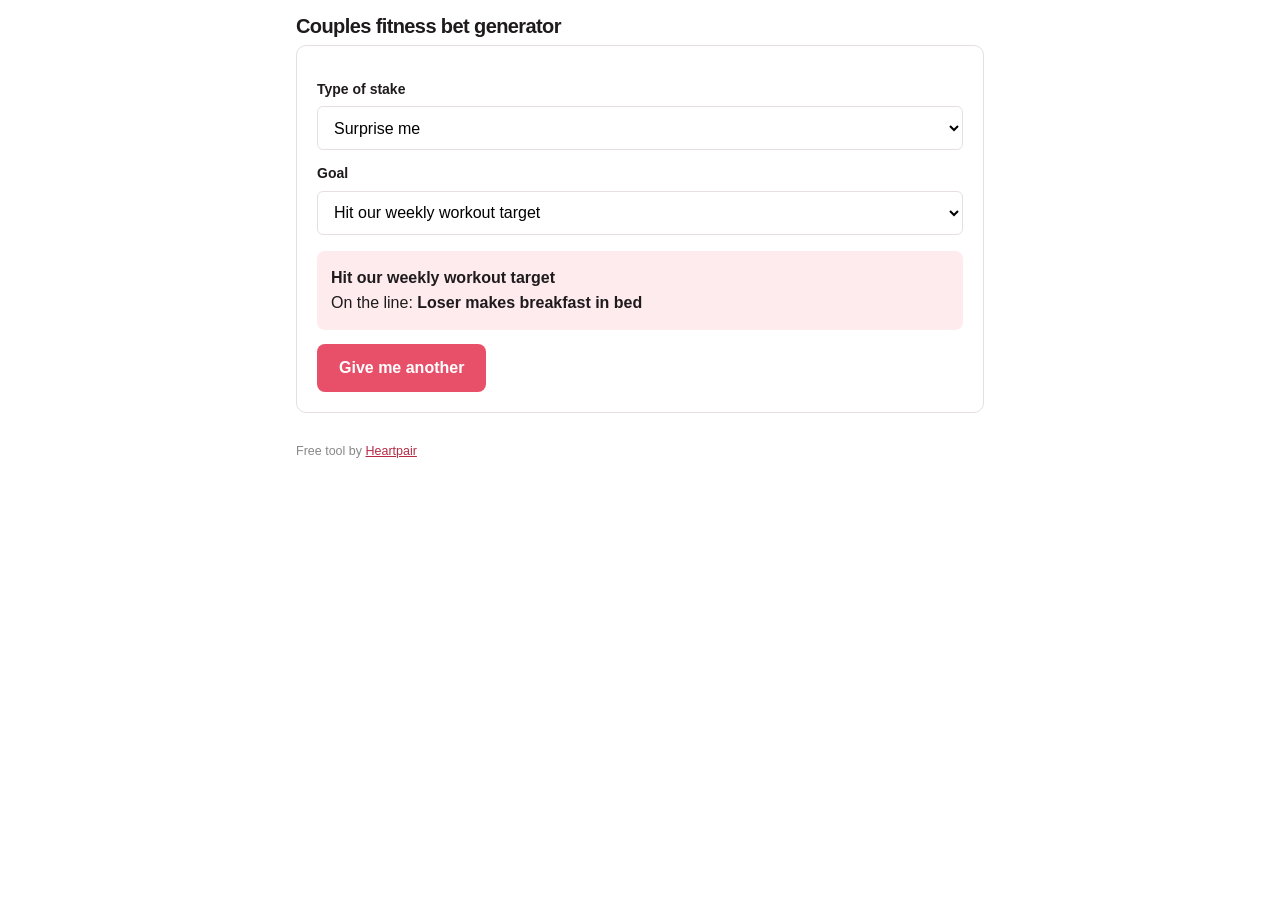
<file: couples-fitness-bet-generator/index.html>
<!doctype html><html lang="en"><head><meta charset="utf-8"><meta name="viewport" content="width=device-width,initial-scale=1"><meta name="robots" content="noindex,follow"><link rel="canonical" href="https://heartpair.app/tools/couples-fitness-bet-generator/"><title>Couples fitness bet generator · Heartpair</title><link rel="stylesheet" href="../style.css"><style>body{background:#fff;margin:0}.embed{padding:16px;max-width:720px;margin:0 auto}.embed h1{font-size:20px;margin:0 0 4px}.credit{font-size:12.5px;color:#888;margin-top:12px}</style></head><body><main class="embed tool"><h1>Couples fitness bet generator</h1><div class="tool-box"><label for="kind">Type of stake</label><select id="kind"><option value="all">Surprise me</option><option value="food">Food</option><option value="chores">Chores</option><option value="sweet">Sweet</option><option value="fun">Fun</option></select><label for="goal">Goal</label><select id="goal"><option>Hit our weekly workout target</option><option>Most workouts this week</option><option>Most steps by Sunday</option><option>Finish our 5K training plan</option></select><div class="out" id="bout"></div><button class="btn" id="bgo" type="button" style="margin-top:14px">Give me another</button></div><p class="credit">Free tool by <a href="https://heartpair.app/tools/couples-fitness-bet-generator/" target="_blank" rel="noopener">Heartpair</a></p></main><script>(function(){var B={food:["Loser cooks dinner","Loser buys coffee all week","Winner picks the takeaway","Loser makes breakfast in bed"],chores:["Loser does the dishes for a week","Loser makes the bed every morning","Loser does the laundry","Loser takes out the bins for a month"],sweet:["Loser gives a 20-minute massage","Loser plans the next date night","Loser writes a love letter","Loser owes a kiss. House rules."],fun:["Winner picks the film","Winner controls the playlist for a week","Loser sings in the car","Loser wears the winner's outfit choice"]};var k=document.getElementById("kind"),g=document.getElementById("goal"),o=document.getElementById("bout");function run(){var pool=k.value==="all"?[].concat(B.food,B.chores,B.sweet,B.fun):B[k.value];var a=new Uint32Array(1);crypto.getRandomValues(a);o.innerHTML="<strong>"+g.value+"</strong><br>On the line: <strong>"+pool[a[0]%pool.length]+"</strong>"}k.onchange=run;g.onchange=run;document.getElementById("bgo").onclick=run;run()})();</script></body></html>
</file>
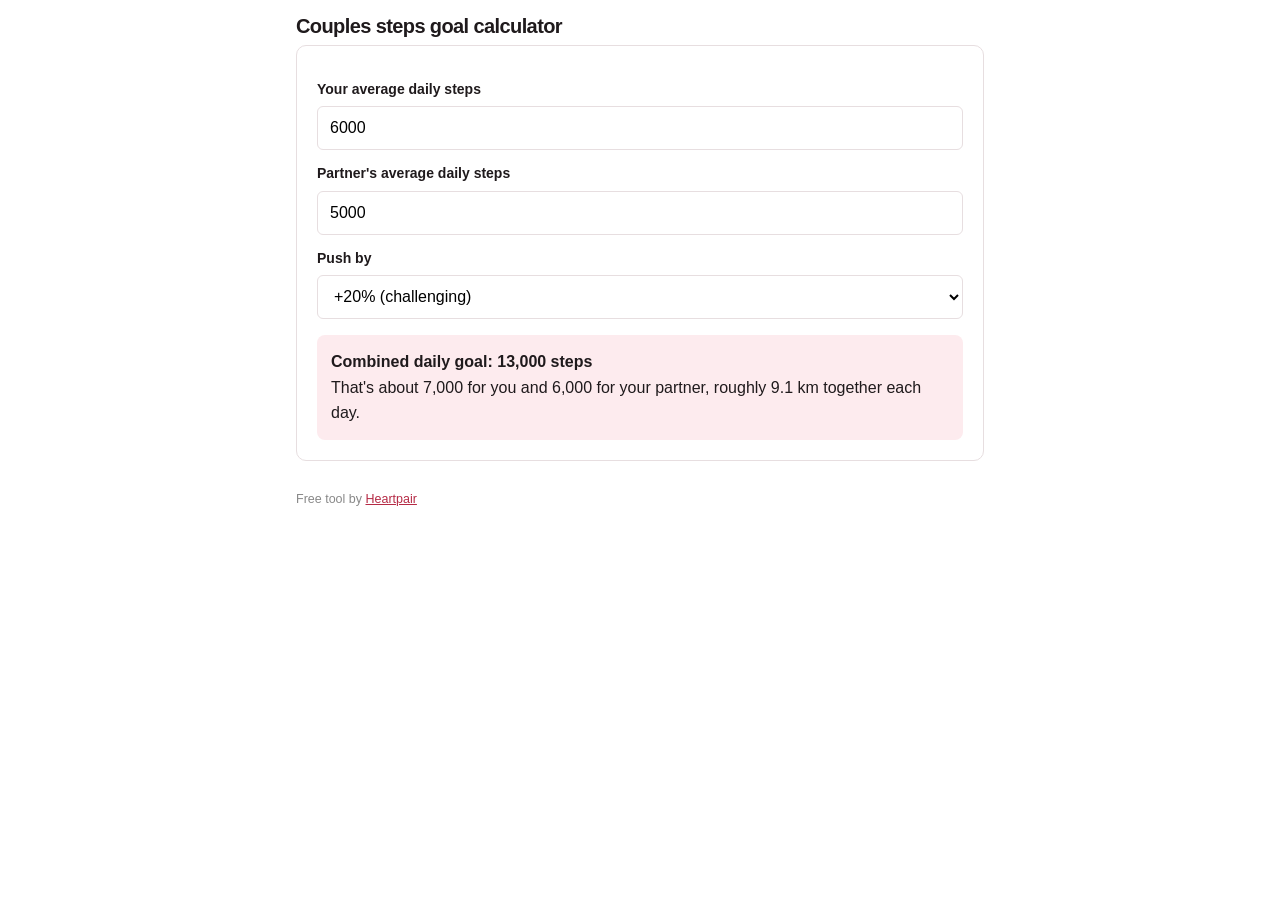
<file: couples-steps-goal-calculator/index.html>
<!doctype html><html lang="en"><head><meta charset="utf-8"><meta name="viewport" content="width=device-width,initial-scale=1"><meta name="robots" content="noindex,follow"><link rel="canonical" href="https://heartpair.app/tools/couples-steps-goal-calculator/"><title>Couples steps goal calculator · Heartpair</title><link rel="stylesheet" href="../style.css"><style>body{background:#fff;margin:0}.embed{padding:16px;max-width:720px;margin:0 auto}.embed h1{font-size:20px;margin:0 0 4px}.credit{font-size:12.5px;color:#888;margin-top:12px}</style></head><body><main class="embed tool"><h1>Couples steps goal calculator</h1><div class="tool-box"><label for="s1">Your average daily steps</label><input type="number" id="s1" value="6000" min="0" step="500"><label for="s2">Partner's average daily steps</label><input type="number" id="s2" value="5000" min="0" step="500"><label for="up">Push by</label><select id="up"><option value="0.1">+10% (easy)</option><option value="0.2" selected>+20% (challenging)</option><option value="0.3">+30% (hard)</option></select><div class="out" id="sout"></div></div><p class="credit">Free tool by <a href="https://heartpair.app/tools/couples-steps-goal-calculator/" target="_blank" rel="noopener">Heartpair</a></p></main><script>(function(){var a=document.getElementById("s1"),b=document.getElementById("s2"),u=document.getElementById("up"),o=document.getElementById("sout");function r(n){return Math.round(n/500)*500}function run(){var x=+a.value||0,y=+b.value||0,f=1+(+u.value);var t=r((x+y)*f);o.innerHTML="<strong>Combined daily goal: "+t.toLocaleString()+" steps</strong><br>That's about "+r(x*f).toLocaleString()+" for you and "+r(y*f).toLocaleString()+" for your partner, roughly "+(t*0.0007).toFixed(1)+" km together each day."}[a,b,u].forEach(function(e){e.oninput=run;e.onchange=run});run()})();</script></body></html>
</file>
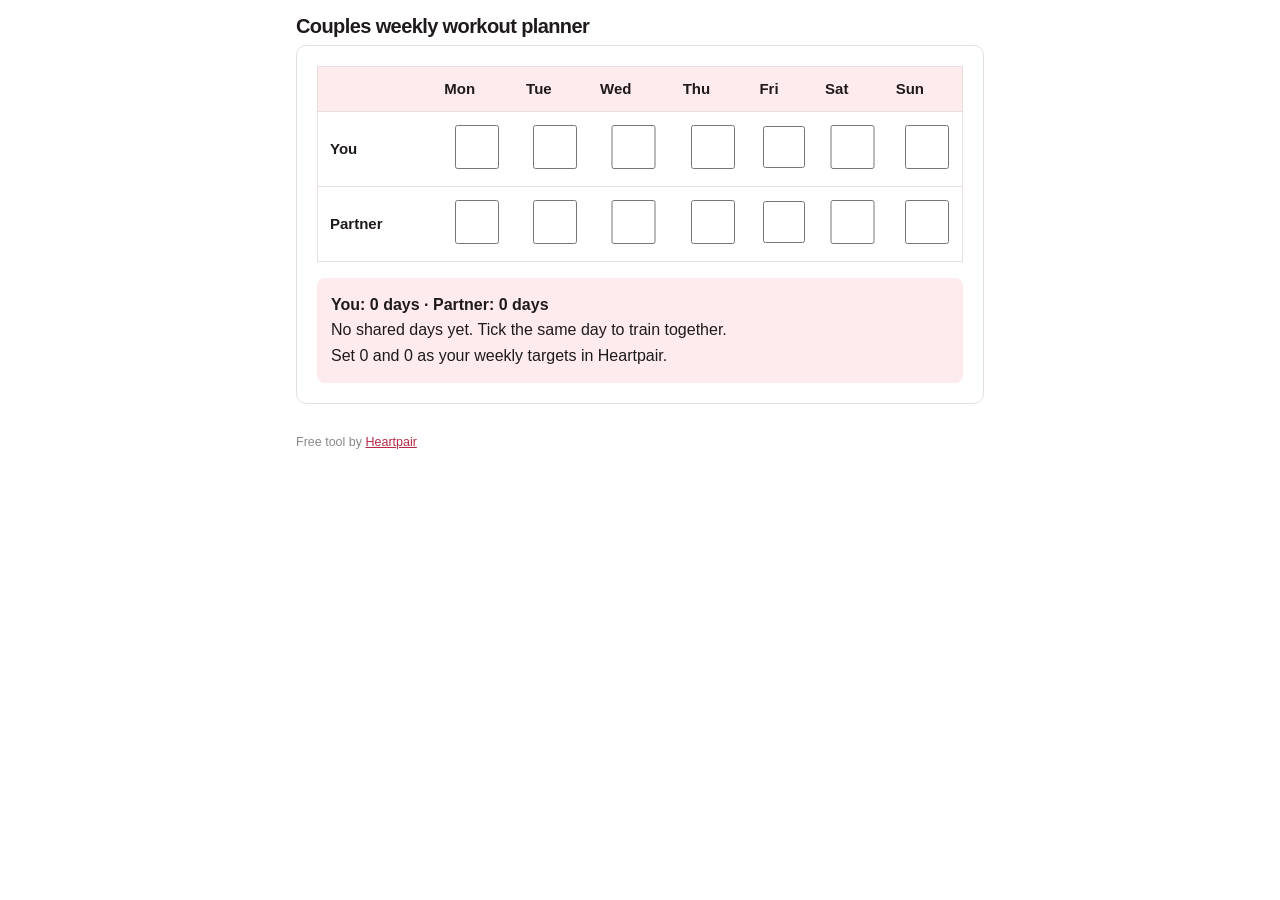
<file: couples-weekly-workout-planner/index.html>
<!doctype html><html lang="en"><head><meta charset="utf-8"><meta name="viewport" content="width=device-width,initial-scale=1"><meta name="robots" content="noindex,follow"><link rel="canonical" href="https://heartpair.app/tools/couples-weekly-workout-planner/"><title>Couples weekly workout planner · Heartpair</title><link rel="stylesheet" href="../style.css"><style>body{background:#fff;margin:0}.embed{padding:16px;max-width:720px;margin:0 auto}.embed h1{font-size:20px;margin:0 0 4px}.credit{font-size:12.5px;color:#888;margin-top:12px}</style></head><body><main class="embed tool"><h1>Couples weekly workout planner</h1><div class="tool-box"><div id="wp"></div><div class="out" id="wout"></div></div><p class="credit">Free tool by <a href="https://heartpair.app/tools/couples-weekly-workout-planner/" target="_blank" rel="noopener">Heartpair</a></p></main><script>(function(){var D=["Mon","Tue","Wed","Thu","Fri","Sat","Sun"],w=document.getElementById("wp"),o=document.getElementById("wout");var h="<table><thead><tr><th></th>"+D.map(function(d){return"<th>"+d+"</th>"}).join("")+"</tr></thead><tbody>";["You","Partner"].forEach(function(p,r){h+="<tr><td><strong>"+p+"</strong></td>"+D.map(function(d,c){return"<td><input type=checkbox data-r="+r+" data-c="+c+" aria-label='"+p+" "+d+"'></td>"}).join("")+"</tr>"});w.innerHTML=h+"</tbody></table>";function run(){var b=w.querySelectorAll("input"),y=[],p=[];b.forEach(function(x){if(x.checked)(x.dataset.r==="0"?y:p).push(+x.dataset.c)});var both=y.filter(function(c){return p.indexOf(c)>=0}).map(function(c){return D[c]});o.innerHTML="<strong>You: "+y.length+" days · Partner: "+p.length+" days</strong><br>"+(both.length?"Train together on: "+both.join(", "):"No shared days yet. Tick the same day to train together.")+"<br>Set "+y.length+" and "+p.length+" as your weekly targets in Heartpair."}w.addEventListener("change",run);run()})();</script></body></html>
</file>
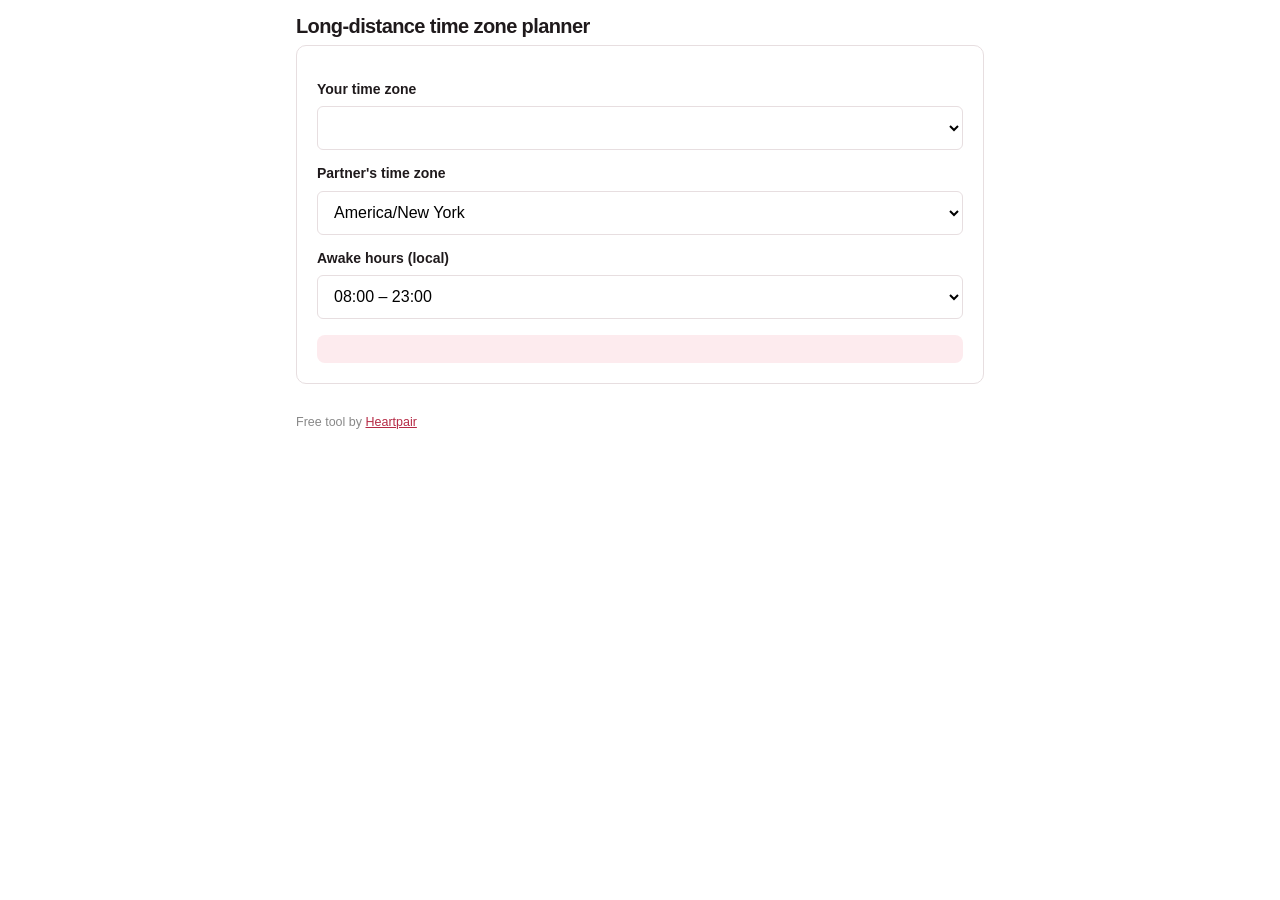
<file: long-distance-time-zone-planner/index.html>
<!doctype html><html lang="en"><head><meta charset="utf-8"><meta name="viewport" content="width=device-width,initial-scale=1"><meta name="robots" content="noindex,follow"><link rel="canonical" href="https://heartpair.app/tools/long-distance-time-zone-planner/"><title>Long-distance time zone planner · Heartpair</title><link rel="stylesheet" href="../style.css"><style>body{background:#fff;margin:0}.embed{padding:16px;max-width:720px;margin:0 auto}.embed h1{font-size:20px;margin:0 0 4px}.credit{font-size:12.5px;color:#888;margin-top:12px}</style></head><body><main class="embed tool"><h1>Long-distance time zone planner</h1><div class="tool-box"><label for="tz1">Your time zone</label><select id="tz1"></select><label for="tz2">Partner's time zone</label><select id="tz2"></select><label for="aw">Awake hours (local)</label><select id="aw"><option value="8-23">08:00 – 23:00</option><option value="7-22">07:00 – 22:00</option><option value="9-24">09:00 – 24:00</option></select><div class="out" id="tzout"></div></div><p class="credit">Free tool by <a href="https://heartpair.app/tools/long-distance-time-zone-planner/" target="_blank" rel="noopener">Heartpair</a></p></main><script>(function(){var z=(Intl.supportedValuesOf?Intl.supportedValuesOf("timeZone"):["Europe/Copenhagen","Europe/London","America/New_York","America/Los_Angeles","Asia/Tokyo","Australia/Sydney"]);var a=document.getElementById("tz1"),b=document.getElementById("tz2"),w=document.getElementById("aw"),o=document.getElementById("tzout");z.forEach(function(t){a.add(new Option(t.replace(/_/g," "),t));b.add(new Option(t.replace(/_/g," "),t))});a.value=Intl.DateTimeFormat().resolvedOptions().timeZone;b.value="America/New_York";function off(t){var d=new Date();var s=d.toLocaleString("en-US",{timeZone:t,hour12:false});return(new Date(s)-new Date(d.toLocaleString("en-US",{timeZone:"UTC",hour12:false})))/36e5}function run(){var r=w.value.split("-").map(Number),d=off(b.value)-off(a.value),h=[];for(var x=0;x<24;x++){var y=((x+d)%24+24)%24;if(x>=r[0]&&x<r[1]&&y>=r[0]&&y<r[1])h.push(x)}function f(n){return String(n).padStart(2,"0")+":00"}if(!h.length){o.innerHTML="<strong>No shared awake hours.</strong> Use weekly targets and log workouts whenever suits you.";return}o.innerHTML="<strong>You're both awake "+h.length+" hours a day.</strong><br>Your time: "+f(h[0])+" – "+f((h[h.length-1]+1)%24)+" · Their time: "+f(((h[0]+d)%24+24)%24)+" – "+f(((h[h.length-1]+1+d)%24+24)%24)+"<br>Time difference: "+(d>0?"+":"")+d+" h"}[a,b,w].forEach(function(e){e.onchange=run});run()})();</script></body></html>
</file>
<file: style.css>
*,*::before,*::after{box-sizing:border-box}
:root{--bg:#fbf9f9;--ink:#1f1a1c;--ink-2:#5f565a;--muted:#9a9093;--line:#e7dee0;--white:#fff;color-scheme:only light}
html{-webkit-text-size-adjust:100%}
body{margin:0;background:var(--bg);color:var(--ink);font:16px/1.6 -apple-system,BlinkMacSystemFont,"Inter","Segoe UI",Roboto,Helvetica,Arial,sans-serif;-webkit-font-smoothing:antialiased}
a{color:var(--accent-ink)}
img{max-width:100%;height:auto;display:block}
.wrap{max-width:1080px;margin:0 auto;padding:0 20px}
.top{position:sticky;top:0;z-index:10;background:rgba(251,249,249,.92);backdrop-filter:saturate(1.4) blur(10px);-webkit-backdrop-filter:saturate(1.4) blur(10px);border-bottom:1px solid var(--line)}
.top-in{display:flex;align-items:center;gap:20px;height:60px}
.brand{display:inline-flex;align-items:center;gap:9px;text-decoration:none;color:var(--ink);font-weight:700;font-size:18px;letter-spacing:-.01em}
.brand img{border-radius:7px}
.nav{display:flex;gap:4px;margin-left:auto}
.nav a{color:var(--ink-2);text-decoration:none;font-weight:500;font-size:15px;padding:7px 10px;border-radius:6px}
.nav a:hover{background:var(--accent-soft);color:var(--accent-ink)}
@media(max-width:760px){.nav{display:none}.top-in .btn-sm{margin-left:auto}}
.btn{display:inline-flex;align-items:center;justify-content:center;gap:8px;height:48px;padding:0 22px;border-radius:8px;background:var(--accent);color:#fff;font-weight:600;font-size:16px;text-decoration:none;border:0;cursor:pointer;white-space:nowrap}
.btn:hover{filter:brightness(.95)}
.btn-sm{height:38px;padding:0 14px;font-size:14px;border-radius:6px}
.btn-ghost{background:#fff;color:var(--ink);border:1px solid var(--line)}
.row{display:flex;gap:10px;flex-wrap:wrap}
.hero{padding:56px 0 40px;background:linear-gradient(180deg,var(--accent-soft),var(--bg) 70%)}
.hero-in{display:grid;grid-template-columns:1.15fr .85fr;gap:40px;align-items:center}
@media(max-width:860px){.hero-in{grid-template-columns:1fr}.hero-art{order:-1;max-width:260px;margin:0 auto}}
.pill{display:inline-block;margin:0 0 16px;padding:5px 10px;border:1px solid var(--line);background:#fff;border-radius:6px;font-size:13px;font-weight:600;color:var(--accent-ink)}
h1{font-size:clamp(36px,6vw,58px);line-height:1.04;letter-spacing:-.03em;margin:0 0 16px;font-weight:800}
h1 em{font-style:normal;color:var(--accent)}
.lead{font-size:19px;color:var(--ink-2);margin:0 0 24px;max-width:560px}
.trust{list-style:none;padding:0;margin:22px 0 0;display:flex;flex-wrap:wrap;gap:8px 18px;color:var(--ink-2);font-size:14px;font-weight:500}
.trust li::before{content:"✓ ";color:var(--accent)}
.hero-art img{border-radius:28px;border:1px solid var(--line);background:#fff;margin-left:auto}
.band{border-top:1px solid var(--line);border-bottom:1px solid var(--line);background:#fff}
.band p{margin:0;padding:16px 0;text-align:center;font-weight:600;color:var(--ink-2)}
.block{padding:64px 20px}
.section-head{max-width:680px;margin:0 0 28px}
.kicker{margin:0 0 8px;font-size:12px;font-weight:700;letter-spacing:.12em;text-transform:uppercase;color:var(--accent-ink)}
h2{font-size:clamp(26px,3.6vw,36px);line-height:1.15;letter-spacing:-.02em;margin:0 0 10px;font-weight:750}
.sub{color:var(--ink-2);font-size:17px;margin:0}
.grid{display:grid;grid-template-columns:repeat(3,1fr);gap:12px}
@media(max-width:860px){.grid{grid-template-columns:repeat(2,1fr)}}@media(max-width:560px){.grid{grid-template-columns:1fr}}
.card{display:block;padding:20px;background:#fff;border:1px solid var(--line);border-radius:10px;text-decoration:none;color:var(--ink)}
a.card:hover{border-color:var(--accent)}
.card h3{margin:10px 0 6px;font-size:17px}.card p{margin:0;color:var(--ink-2);font-size:15px}
.ic{display:inline-grid;place-items:center;width:38px;height:38px;border-radius:8px;background:var(--accent-soft);color:var(--accent-ink);font-size:18px}
.ic.big{width:52px;height:52px;font-size:24px;margin-bottom:12px}
.steps{list-style:none;margin:0;padding:0;display:grid;grid-template-columns:repeat(auto-fit,minmax(220px,1fr));gap:12px}
.steps li{padding:20px;background:#fff;border:1px solid var(--line);border-radius:10px}
.steps .n{display:inline-grid;place-items:center;width:28px;height:28px;border-radius:6px;background:var(--accent);color:#fff;font-weight:700;font-size:14px}
.steps h3{margin:10px 0 4px;font-size:17px}.steps p{margin:0;color:var(--ink-2);font-size:15px}
.list{display:grid;gap:8px}
.list a{display:block;padding:14px 16px;background:#fff;border:1px solid var(--line);border-radius:8px;text-decoration:none}
.list a:hover{border-color:var(--accent)}
.list strong{display:block;color:var(--ink);font-size:16px}.list span{color:var(--ink-2);font-size:14px}
.more{margin:14px 0 0;font-weight:600}
.faq{display:grid;gap:8px;max-width:780px}
.faq details{background:#fff;border:1px solid var(--line);border-radius:8px;padding:0 16px}
.faq summary{cursor:pointer;padding:15px 0;font-weight:600;list-style:none}
.faq summary::-webkit-details-marker{display:none}
.faq summary::after{content:"+";float:right;color:var(--accent);font-weight:700}
.faq details[open] summary::after{content:"–"}
.faq details p,.faq details ul{color:var(--ink-2);margin:0 0 14px}
.cta-block{background:var(--ink);color:#fff;text-align:center;padding:56px 0}
.cta-block h2{color:#fff}.cta-block p{color:#d8cfd2;margin:0 0 22px}
.prose{max-width:760px;padding-top:40px;padding-bottom:40px}
.prose h1{font-size:clamp(32px,5vw,46px)}
.prose h2{font-size:26px;margin-top:36px}.prose h3{font-size:20px;margin-top:26px}
.prose p,.prose li{color:#3a3235;font-size:17px}
.prose ul,.prose ol{padding-left:22px}.prose li{margin:4px 0}
.prose blockquote{margin:20px 0;padding:12px 16px;border-left:3px solid var(--accent);background:#fff;color:var(--ink-2)}
.prose code{background:var(--accent-soft);padding:1px 5px;border-radius:4px;font-size:.92em}
.meta{color:var(--muted);font-size:14px;margin:-12px 0 24px}
.small-h{font-size:20px}
.crumbs{max-width:1080px;margin:0 auto;padding:16px 20px 0;font-size:14px;color:var(--muted)}
.crumbs a{color:var(--ink-2);text-decoration:none}
.center{text-align:center}
.tool-box{background:#fff;border:1px solid var(--line);border-radius:10px;padding:20px;margin:8px 0 28px}
.tool-box label{display:block;font-weight:600;font-size:14px;margin:12px 0 6px}
.tool-box input,.tool-box select{width:100%;height:44px;border:1px solid var(--line);border-radius:6px;padding:0 12px;font:inherit;background:#fff}
.tool-box .out{margin-top:16px;padding:14px;border-radius:8px;background:var(--accent-soft);color:var(--ink);font-size:16px;min-height:20px}
.tool-box .q{padding:12px 0;border-bottom:1px solid var(--line)}
.tool-box .opts{display:grid;gap:6px;margin-top:6px}
.tool-box .opts label{font-weight:400;margin:0;display:flex;gap:8px;align-items:flex-start;cursor:pointer}
.tool-box .opts input{width:auto;height:auto;margin-top:5px}
.foot{border-top:1px solid var(--line);background:#fff;padding:36px 0 28px;font-size:14px;color:var(--ink-2)}
.foot-top{display:flex;gap:16px;align-items:center;flex-wrap:wrap}.foot-top p{margin:0}
.foot-links,.foot-langs{display:flex;flex-wrap:wrap;gap:6px 16px;margin:16px 0 0}
.foot a{color:var(--ink-2);text-decoration:none}.foot a:hover{color:var(--accent-ink)}
.small{color:var(--muted);margin:16px 0 0}
.table{overflow-x:auto;margin:16px 0}
table{border-collapse:collapse;width:100%;background:#fff;border:1px solid var(--line);border-radius:8px;font-size:15px}
th,td{text-align:left;padding:10px 12px;border-bottom:1px solid var(--line)}
th{background:var(--accent-soft);font-weight:600}
.hero-art img{width:100%;max-width:380px}
html,body{overflow-x:hidden}
@media(max-width:560px){.top-in{gap:10px}.brand span{font-size:17px}.btn-sm{padding:0 10px;font-size:13px}h1{font-size:40px}.lead{font-size:17px}.hero{padding-top:28px}}

.statgrid{display:grid;grid-template-columns:repeat(auto-fit,minmax(180px,1fr));gap:12px;margin:24px 0}
.stat{border:1px solid var(--line,#eee);border-radius:8px;padding:16px;background:#fff}
.stat strong{display:block;font-size:34px;line-height:1.1;color:var(--accent-ink)}
.stat span{display:block;font-size:14px;color:#555;margin-top:6px}
.chart{margin:20px 0;border:1px solid var(--line,#eee);border-radius:8px;padding:8px;background:#fff}
.chart figcaption{font-size:13px;color:#666;padding:6px 8px}
.cite{background:var(--accent-soft);border-radius:8px;padding:16px 18px;margin:28px 0}
.cite h2{margin-top:0}
.sources{font-size:14px}
.stats sup a{text-decoration:none;font-size:11px}

:root{--accent:#E8506A;--accent-ink:#B52A45;--accent-soft:#FDEBEE;}
</file>
